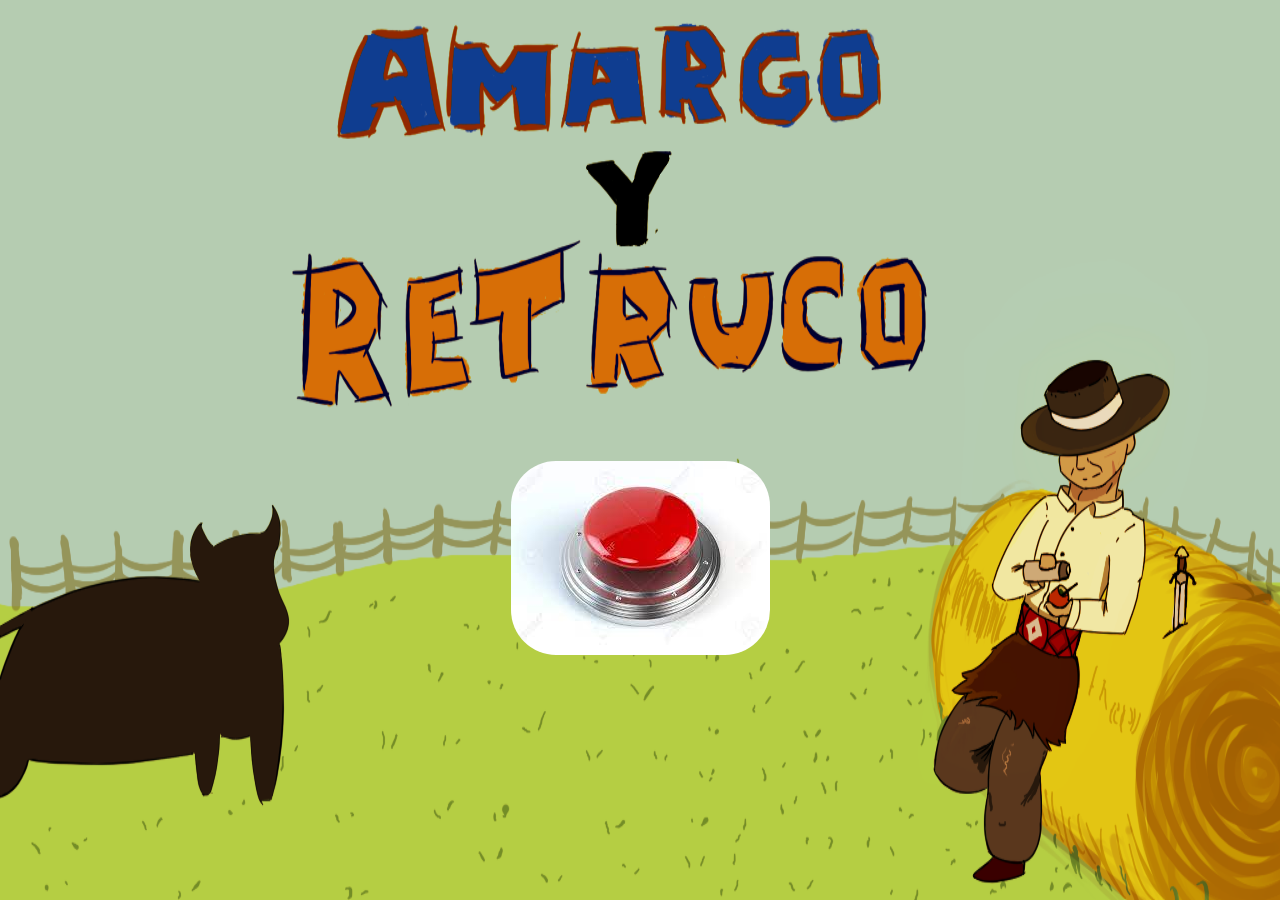
<file: amargo y retruco/index.html>
<!DOCTYPE html>
<html lang="en">
<head>
    <meta charset="UTF-8">
    <meta http-equiv="X-UA-Compatible" content="IE=edge">
    <meta name="viewport" content="width=device-width, initial-scale=1.0">
    <title>start</title>
    <link rel="stylesheet" href="./assets/css/style.css"/>

</head>
<body class="fondo">   
    <a href="./assets/html/juego.html" id="play"><img class="boton-start" src="./assets/img/descarga.jpg"></a>
</div>

</body>
</html>
</file>
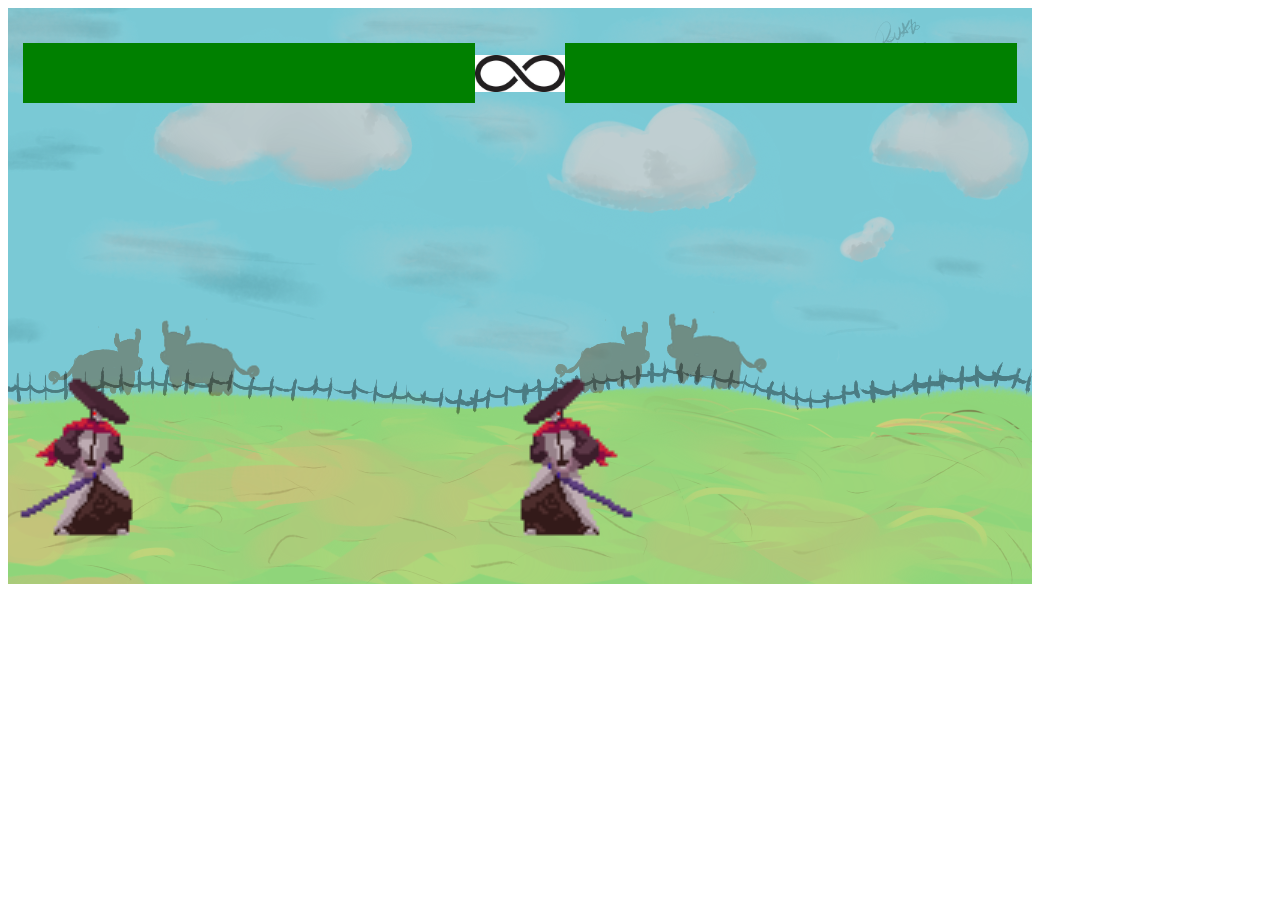
<file: amargo y retruco/assets/html/juego.html>
<!DOCTYPE html>
<html lang="en">
  <head>
    <meta charset="UTF-8" />
    <meta name="viewport" content="width=device-width, initial-scale=1.0" />
    <title>game</title>
    <link rel="stylesheet" href="../css/style.css" />
    <style>
      * {
        box-sizing: border-box;
      }
    </style>
  </head>
  <body>
    <div style="position: relative; display: inline-block">
      <div id="darkmode"></div>
      <div
        style="
          position: absolute;
          display: flex;
          width: 100%;
          align-items: center;
          padding: 15px;
        "
      >
        <div
          style="
            position: relative;
            height: 60px;
            width: 100%;
            display: flex;
            justify-content: flex-end;
          ">
          <div style="background-color: red; height: 60px; width: 100%"></div>
          <div id="vida1"></div>
        </div>
        <div id="faketimer"></div>
        <div style="position: relative; height: 60px; width: 100%">
          <div style="background-color: red; height: 60px"></div>
          <div id="vida2"></div>
        </div>
      </div>
      <div id="ganadores"></div>
      


      <canvas><div id="fondo"></div></canvas>
     
    </div>

    <script src="../js/index.js"></script>

  </body>
</html>
</file>
<file: amargo y retruco/assets/css/style.css>
.fondo {
  background-image: url(../img/inicio.png);
  background-size: 100% 100%;
  background-repeat: no-repeat;
  background-attachment: fixed;
  height: 100vh;
  display: flex;
  justify-content: center;
  align-items: center;
}
.boton-start {
  display: block;
  border: none;
  border-radius: 45px;
}

#play {
  display: block;
  justify-content: center;
  text-align: center;
  border-radius: 45px;
  transition: 0.1s;
  margin-top: 200px;
}
#play:hover {
  box-shadow: 0 0 8px rgb(244, 215, 102), 0 0 23px rgb(244, 215, 102),
    0 0 43px rgb(244, 215, 102);
}

#faketimer {
  background-image: url("../img/infinito.jpg");
  background-position: center;
  background-size: contain;
  background-repeat: no-repeat;
  height: 100px;
  width: 200px;
}
#vida1{
  position: absolute;
  background-color: green;
  top: 0;
  right: 0;
  bottom: 0;
  width: 100%;
}
#vida2{
  position: absolute;
              background-color: green;
              top: 0;
              right: 0;
              left: 0;
              bottom: 0;
}
#ganadores{
  position: absolute;
  color: white;
  display: none; 
  align-items: center;
  justify-content: center;
  top: 0;
  right:0;
  bottom: 0;
  left: 0;
}
</file>
